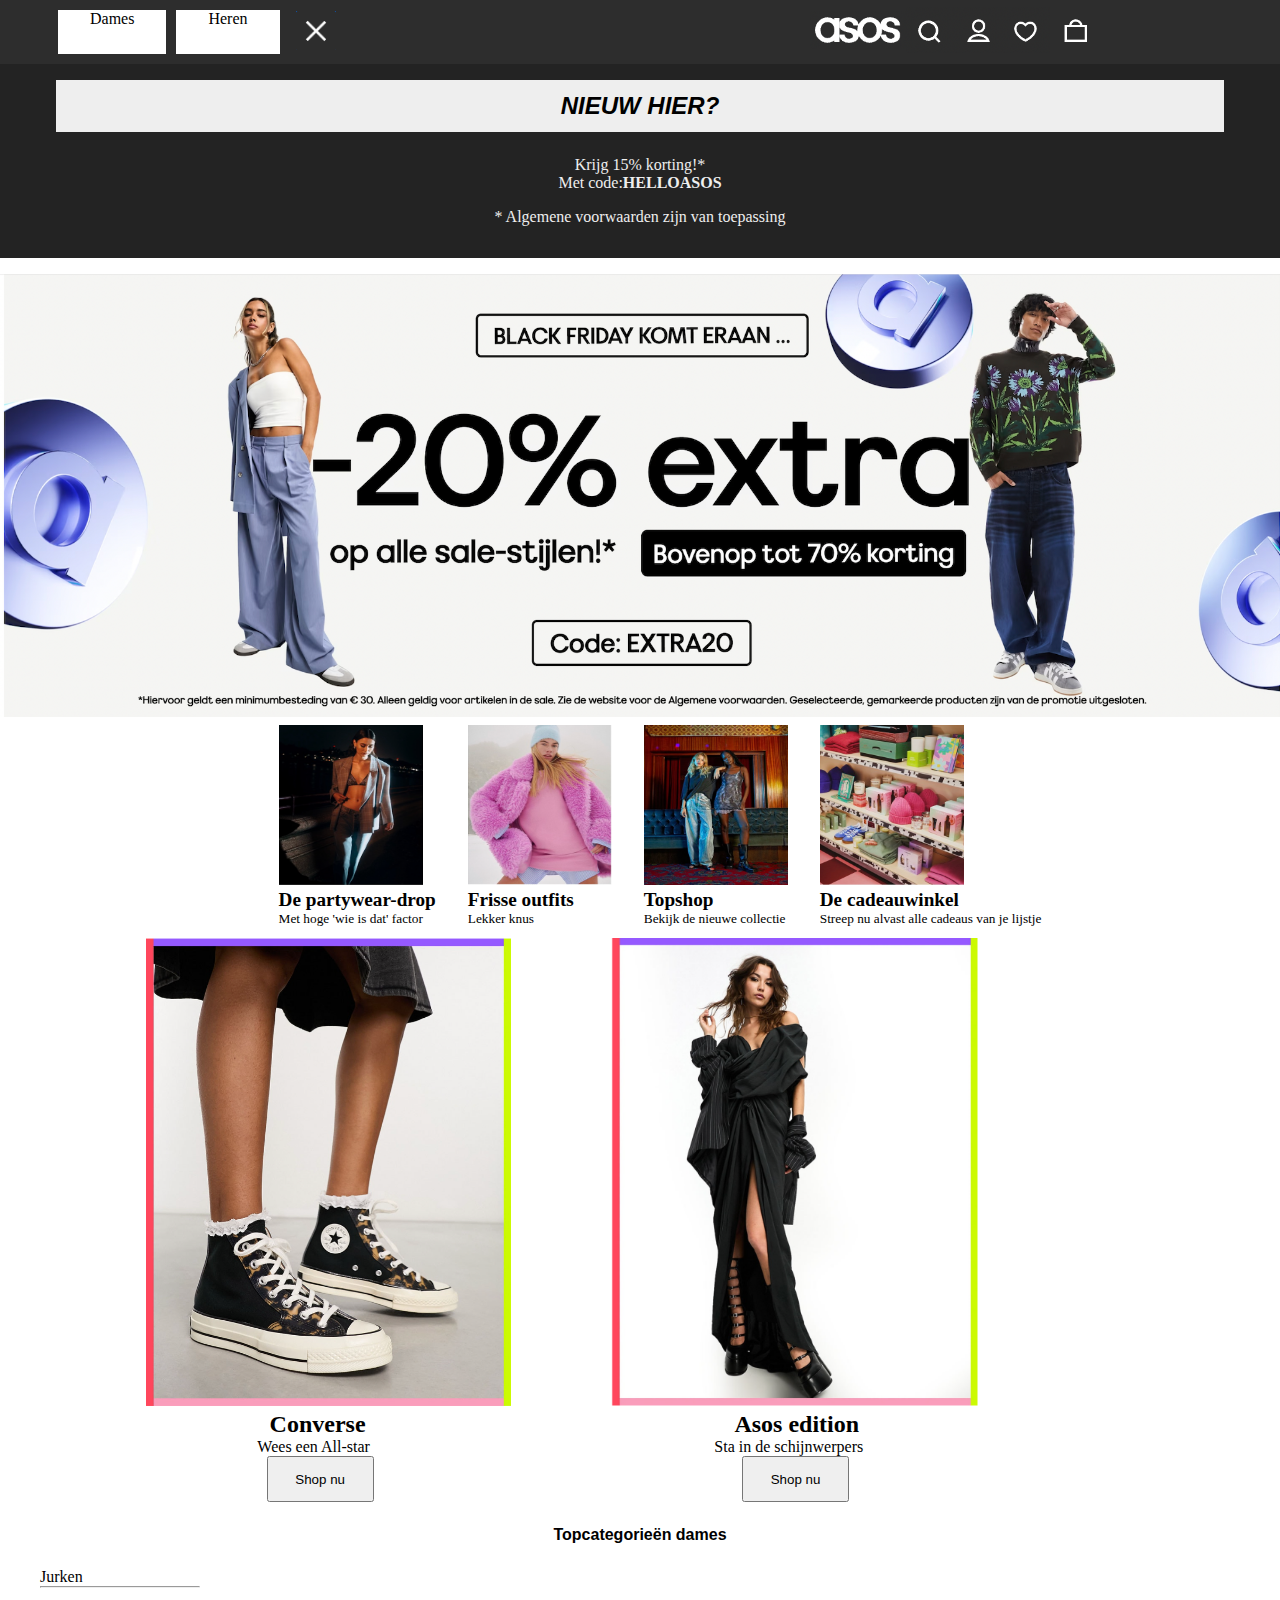
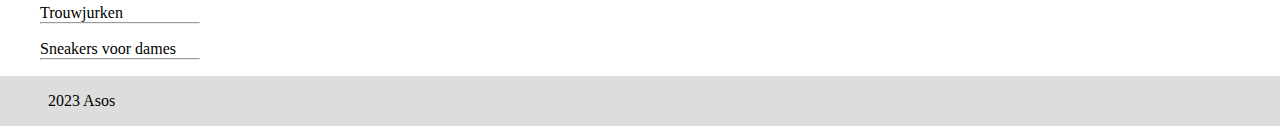
<file: index.html>
<!DOCTYPE html>
<html lang="nl">
	
<head>
	<meta charset="UTF-8">
	<meta name="author" content="jouw naam">
	<meta name="viewport" content="width=device-width, initial-scale=1">
	
	<title>Asos</title>
	
	<link href="styles/style.css" rel="stylesheet">
	<link rel="icon" type="image/svg+xml" href="images/favicon.svg">
	<link href="styles/styleheader.css" rel="stylesheet">
	
</head>

<body>
	<header>
		<nav>

			<button aria-label="klik om menu te openen"><img src="readme-images/menu.jpg" alt="menuopenen"></button>


			<ul>
				<li>
					<ul>
						<li><span>Dames</span>
							<ul>
								<li>Nieuw dames</li>
								<li>Kleding</li>
								<li>Cadeaus</li>
								<li>Schoenen</li>
							</ul>
						</li>
						<li><span>Heren</span>
							<ul>
								<li>Nieuw heren</li>
								<li>Kleding</li>
								<li>Cadeaus</li>
								<li>Schoenen</li>
							</ul>
						</li>
						<li>
							<button aria-hidden="false">
								<img src="readme-images/sluitbutton.jpg" alt="sluit button">
							</button>

						</li>
					</ul>
				</li>
				<li><a href="index.html"><img src="readme-images/logo.jpg" alt="logo asos"></a></li>
				<li><a href="product.html"><img src="readme-images/zoekbalk.jpg" alt="Zoeken"></a></li>
				<li><a href="product.html"><img src="readme-images/profiel.jpg" alt="account"></a></li>
				<li><a href="product.html"><img src="readme-images/favorieten.jpg" alt="favorieten"></a></li>
				<li><a href="product.html"><img src="readme-images/winkelmandje.jpg" alt="winkelmandje"></a></li>

			</ul>

		</nav>

	</header>
	<main>
		<section>
			<h2>NIEUW HIER?</h2>
			<p>Krijg 15% korting!*</p>
			<p>Met code:<b>HELLOASOS</b></p>
			<p>* Algemene voorwaarden zijn van toepassing</p>
		</section>
		<section class="container">
			<img src="readme-images/banner20procent.jpg" alt="-20% extra, op alle sale-stjlen. Bovenop tot 70% korting">
			<img src="readme-images/responsivebanner.jpg" alt="-20% extra, op alle sale-stjlen. Bovenop tot 70% korting">
			<section>
				<h2>Op alle sale-stijlen!* </h2>
				<p>Code: EXTRA20</p>
				<p>*Hiervoor geldt een minimumbesteding van €30. Alleen geldig voor artikelen in de sale. Zie de website voor de Algemene voorwaarde. Geselecteerde, gemarkeerde producten zijn van promotie uitgesloten.</p>
			</section>
		</section>
		<section class="grid">
			<ul>
					<li><a href="#">
						<img src="readme-images/partywear.jpg" alt="pak met top">
						<h3>De partywear-drop</h3>
						<p>Met hoge 'wie is dat' factor</p>
					</a></li>
					<li><a href="#">
						<img src="readme-images/frisseoutfits.jpg" alt="roze jas">
						<h3>Frisse outfits</h3>
						<p>Lekker knus</p>
					</a></li>
					<li><a href="#">
						<img src="readme-images/topshop.jpg" alt="baggy broek en jurk">
						<h3>Topshop</h3>
						<p>Bekijk de nieuwe collectie</p>
					</a></li>
					<li><a href="#"></a>
						<img src="readme-images/cadeauwinkel.jpg" alt="accessoires">
						<h3>De cadeauwinkel</h3>
						<p>Streep nu alvast alle cadeaus van je lijstje</p>
					</li>
			</ul>
		</section>
		<section class="converse">
			<img src="readme-images/converse.jpg" alt="converse">
			<h3>Converse</h3>
			<p>Wees een All-star</p>
			<button>Shop nu</button>
			<img src="readme-images/responsivejurk.png" alt="zwarte jurk">
			<h3>Asos edition</h3>
			<p>Sta in de schijnwerpers</p>
			<button>Shop nu</button>
		</section>
		<section>
			<h2>Topcategorieën dames</h2>
			<ul>
				<li>Jurken</li>
				<hr>
				<li>Trouwjurken</li>
				<hr>
				<li>Sneakers voor dames </li>
				<hr>
			</ul>
		</section>
	</main>
	<footer>
		<p>2023 Asos</p>
	</footer>

	
	<script defer src="scripts/script.js"></script>
</body>
	
</html>
</file>
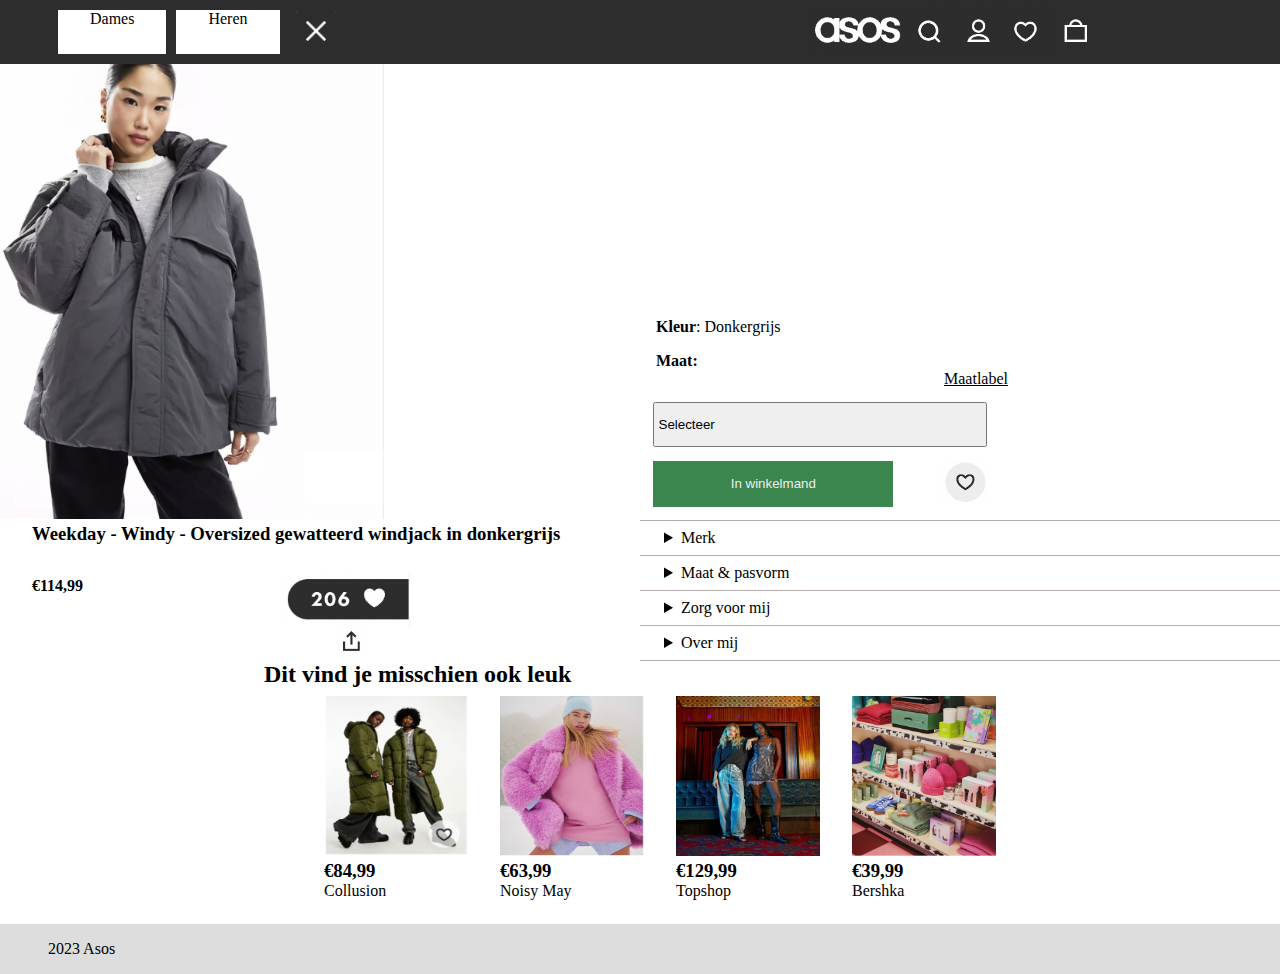
<file: product.html>
<!DOCTYPE html>
<html lang="en">
<head>
    <meta charset="UTF-8">
    <meta http-equiv="X-UA-Compatible" content="IE=edge">
    <meta name="viewport" content="width=device-width, initial-scale=1.0">
    <title>Document</title>

    <link href="styles/styletwee.css" rel="stylesheet">
	<link href="styles/styleheader.css" rel="stylesheet">
	
</head>
<body>
    <header>
		<nav>

			<button aria-label="klik om menu te openen"><img src="readme-images/menu.jpg" alt="menuopenen"></button>


			<ul>
				<li>
					<ul>
						<li><span>Dames</span>
							<ul>
								<li>Nieuw dames</li>
								<li>Kleding</li>
								<li>Cadeaus</li>
								<li>Schoenen</li>
							</ul>
						</li>
						<li><span>Heren</span>
							<ul>
								<li>Nieuw heren</li>
								<li>Kleding</li>
								<li>Cadeaus</li>
								<li>Schoenen</li>
							</ul>
						</li>
						<li>
							<button aria-hidden="false">
								<img src="readme-images/sluitbutton.jpg" alt="sluit button">
							</button>

						</li>
					</ul>
				</li>
				<li><a href="index.html"><img src="readme-images/logo.jpg" alt="logo asos"></a></li>
				<li><a href="product.html"><img src="readme-images/zoekbalk.jpg" alt="Zoeken"></a></li>
				<li><a href="product.html"><img src="readme-images/profiel.jpg" alt="account"></a></li>
				<li><a href="product.html"><img src="readme-images/favorieten.jpg" alt="favorieten"></a></li>
				<li><a href="product.html"><img src="readme-images/winkelmandje.jpg" alt="winkelmandje" id="winkelwagenIcon"></a> 
					<span id="winkelwagenAantal" class="winkelwagen-aantal"></span>
				</li>

			</ul>

		</nav>
	</header>
    <main>
		<div class="dezemocht">
		<section class="eerste">
			<img src="readme-images/product.jpg" alt="foto grijze jas">
			<img src="readme-images/aantallikes.jpg" alt="206 keer bewaard">
			<h3>Weekday - Windy - Oversized gewatteerd windjack in donkergrijs</h3>
			<h4>€114,99</h4>
			<img src="readme-images/upload.jpg" alt="delen icoon">
		</section>

		<section class="tweede">
			<img src="readme-images/korting.jpg" alt="Nieuw hier? krijg 15% korting, met de code: HELLOASOS">
		</section>

		<section class="derde">
			<p><b>Kleur</b>: Donkergrijs</p>
			<p><b>Maat:</b></p>
			<p>Maatlabel</p>
		</section>
		<section class="vierde">
			<button>Selecteer</button>
		</section>
		<section class="vijfde">
			<button id="inWinkelmandButton">In winkelmand</button>
			<img src="readme-images/hart.jpg" alt="bewaren">
		</section>

		<section class="zesde">
			<hr>
			<details>
				<summary>Merk</summary>
				<p>Weekday heeft Scandinavische roots en een streetstyle-uitstraling. Hiermee staat het merk garant voor jouw nonchalante minimalistische look. Het in 2002 opgerichte Zweedse merk laat zich inspireren door kunst en pop- en jeugdcultuur om de meest vernieuwende collecties te creëren. Scroll door de ASOS-collectie van Weekday voor nonchalante basics zoals T-shirts, jurken, jacks en denim. Of misschien gaat jouw voorkeur uit naar zwemkleding, lingerie en accessoires, en ontdek je liever de bikini's, bh's met zachte cups, sieraden en zonnebrillen van het merk.</p>
			</details>
			<hr>
			<details>
				<summary>Maat & pasvorm</summary>
				<p>Lengte model: 175,5cm / 5' 9''</p>
				<p>Model draagt: UK S/ EU S/ US XS</p>
			</details>
			<hr>
			<details>
				<summary>Zorg voor mij</summary>
				<p>Machinewas volgens de voorschriften op het waslabel</p>
			</details>
			<hr>
			<details>
				<summary>Over mij</summary>
				<p>Gladde geweven stof: gewatteerd voor warmte</p>
				<p>Materiaal: 100% polyamide.</p>
			</details> 
			<hr>
		</section>
	</div>
		<section>
			<h2>Dit vind je misschien ook leuk</h2>
		</section>
		<section class="grid">
			<ul>
					<li><a href="#">
						<img src="readme-images/ookleuk.jpg" alt="groenejas">
						<h3>€84,99</h3>
						<p>Collusion</p>
					</a></li>
					<li><a href="#">
						<img src="readme-images/frisseoutfits.jpg" alt="roze jas">
						<h3>€63,99</h3>
						<p>Noisy May</p>
					</a></li>
					<li><a href="#">
						<img src="readme-images/topshop.jpg" alt="baggy broek en jurk">
						<h3>€129,99</h3>
						<p>Topshop</p>
					</a></li>
					<li><a href="#"></a>
						<img src="readme-images/cadeauwinkel.jpg" alt="de cadeauwinkel">
						<h3>€39,99</h3>
						<p>Bershka</p>
					</a></li>
			</ul>
		</section>
    </main>
    <footer>
		<p>2023 Asos</p>
    </footer>
	<script defer src="scripts/script.js"></script>
</body>
</html>
</file>
<file: styles/style.css>
/**************/
/* CSS REMEDY */
/**************/
*, *::after, *::before {
  box-sizing:border-box;  
}






/*********************/
/* CUSTOM PROPERTIES */
/*********************/
:root {
	/* startje */
	--color-text:#111;
	--color-background:#eee;
}

/****************/
/* JOUW STYLING */
/****************/

/* jouw code */
* {
	margin: 0;
}


main > section:nth-child(1) {
	background-color: rgb(35, 35, 35);
	color: #eee;
	padding: 2em;
	
}

main > section:first-of-type > h2 {
	background-color: #eee;
	margin-top: 2em;
}

h2 {
	font-family:Verdana, Geneva, Tahoma, sans-serif; 
	font-style: italic;
	padding: 0.5em;
	margin: 1em;
	color: black;
}

.container section {
	position: absolute;
	top: 70%;
	left: 10%;
}

main > section:first-of-type > p:nth-of-type(3) {
	margin-top: 1em;
}

.container {
	margin-top: 1em;
}

/*grid*/

.grid ul {
	display: grid;
	grid-template-columns: 1fr 1fr;
	grid-gap: 1em;
}

.grid ul img {
	height: 10em;
	width: 9em;
}

.grid ul li {
	list-style: none;
}

.grid ul li a {
    color: black;
    text-decoration: none;
}

h3 {
	font-size: small;
}

.grid p {
	font-size: smaller;
}

.container p:first-of-type {
	position: absolute;
	top: 13em;
	left: 2%;
}

.container p:nth-of-type(2) {
	position: absolute;
	top: 27em;
	font-size: xx-small;
}

main > section:first-of-type {
	text-align: center;
}

h3 {
 font-size: larger;

}

.converse h3 {
	text-align: center;
	font-size: x-large;
}

.converse p {
	text-align: center;
}

.converse button {
	padding: 1em 2em 1em 2em;
	margin-left: 35%;

}

.converse img {
 	width: 23em;
	margin: 0.2em;

}

.container img {
	width: 100%;
}

section:nth-of-type(5) > h2 {
	font-style: normal;
	font-size: medium;
	text-align: center;
}

section:nth-of-type(5) > ul {
	list-style: none;
}

section:nth-of-type(5) > ul > li {
	margin-top: 1em;
}

section:nth-of-type(5) hr {
	width: 10em;
}


/*responsive*/

@media screen and (min-width: 38em) {
    .grid {
        display: flex; 
        justify-content: center; 
        flex-wrap: wrap; /* Laat de items naar de volgende regel gaan als ze niet meer passen */
    }
    .grid ul {
        display: flex; 
        flex-wrap: wrap; /* Laat de afbeeldingen naar de volgende regel gaan als ze niet meer passen */
        justify-content: center; 
        list-style: none;
    }
    .grid ul li {
        margin: 0.5em; 
    }

 }

 /* bron: (Flex-Wrap - CSS: Cascading Style Sheets | MDN, 2023) */



/*plaatje niet laten zien op klein scherm*/
.container img:nth-of-type(2) {
	display: none;
}

@media screen and (min-width: 38em) {
	.container img:first-of-type {
		display: none;
	}

	.container img:nth-of-type(2) {
		display: block;
	}
}

/*tekst weghalen bij een groter scherm*/

@media screen and (min-width: 38em) {
	.container p:first-of-type {
		display: none;
	}

	.container p:nth-of-type(2) {
		display: none;
	}

	.container h2:first-of-type {
		display: none;
	}
}

/*plaatje toevoegen naast converse*/

/*onderdelen niet laten zien op klein scherm*/
.converse img:nth-of-type(2) {
	display: none;
}

.converse h3:nth-of-type(2) {
	display: none;
}

.converse p:nth-of-type(2) {
	display: none;
}

.converse button:nth-of-type(2) {
	display: none;
}

/*onderdelen toevoegen*/ 

@media screen and (min-width: 38em) {
	.converse img:nth-of-type(2) {
		display: block;
	}

	.converse h3:nth-of-type(2) {
		display: block;
	}
	
	.converse p:nth-of-type(2) {
		display: block;
	}

	.converse button:nth-of-type(2) {
		display: block;
	}
}

@media screen and (min-width: 38em) {
	.converse {
		display: grid;
		grid-template-columns: max-content max-content;
		grid-template-rows: max-content max-content max-content max-content;
	}

	.converse img:first-of-type {
		grid-column-start: 1;
        grid-row-start: 1;
		margin-left: 9em;
	}

	.converse h3:first-of-type {
		grid-column-start: 1;
        grid-row-start: 2;
		margin-left: 5em;
	}

	.converse p:first-of-type {
		grid-column-start: 1;
		grid-row-start: 3;
		margin-left: 7em;
	}

	.converse button:first-of-type {
		grid-column-start: 1;
        grid-row-start: 4;
		margin-left: 20em;
		margin-right: auto;
	}

	.converse img:nth-of-type(2) {
		grid-column-start: 2;
        grid-row-start: 1;
		margin-left: 6em;
	}

	.converse h3:nth-of-type(2) {
		grid-column-start: 2;
        grid-row-start: 2;
		margin-left: 4em;
	}

	.converse p:nth-of-type(2) {
		grid-column-start: 2;
		grid-row-start: 3;
		margin-left: 5em;
	}

	.converse button:nth-of-type(2) {
		grid-column-start: 2;
        grid-row-start: 4;
		margin-right: 10em;
		margin-left: auto;
	}
	

}
</file>
<file: styles/styleheader.css>
/*header navigatie*/
  
header {
    position: relative;
    z-index: 5;
}

nav {
    position: fixed;
    width: 100%;
    display: flex;
    justify-content: space-between;
    background-color: rgb(45, 45, 45);
}

nav button {
    background-color: transparent;
    border-width: 0em;
    border-color: transparent;

}

nav > ul {
    text-decoration: none;
    list-style: none;
    display: flex;
    margin: 0; 
    padding: 0;
    align-items: center;
}

nav img {
    width: 3em;
    height: auto;
}

nav li:nth-child(2) img {
    width: 6em;
    height: auto;
}

nav > ul > li:last-child {
  position: relative;
}

/*dames / heren menu*/

nav > ul > li > ul  {
  background-color: lime;
  display: none;
}

@media screen and (max-width:38em) {
  nav > ul > li > ul {
      background-color: rgb(255, 255, 255); 
      position: fixed;
      width: 100%;
      height: 100vh;
      padding: 5em;
      inset: 0;
      display: block;
      translate: -100% 0;
      transition: translate 250ms ease-in-out;
      z-index: 50;
  }
  body.menuIsOpen nav > ul > li > ul {
      display: flex;
      translate: 0 0;
  }
}

@media screen and (min-width:38em) {
  nav > ul > li > ul  {
      background-color: aqua;
      display: block;
  }
}

nav ul > li > ul > li > ul {
  display: none;
}

ul > li > ul > li:first-child {
  display: block;
}

ul > li > ul > li:hover > ul {
  display: block;
}

ul > li > ul> li > ul {
  list-style: none;
  margin: 1em;
  padding: 1em;
}

ul > li > ul > li {
  list-style: none;
}

nav span {
  padding: 2em;
}

nav > ul > li:first-child > ul > li:nth-child(1), nav > ul > li:first-child > ul > li:nth-child(2) {
  background-color: white;
  padding: 0em;
}

/* einde dames/heren menu*/

/* responsive menu */ 

@media screen and (min-width: 38em) {
  nav > ul > li {
    position: relative;
  }

  nav > ul > li:first-of-type {
    margin-left: 3em;
  }
  
  nav li:nth-child(2) img {
    margin-left: 28em;
  }
  
  nav > ul > li > ul {
    left: 0; /* Lijn het menu uit met de linkerkant */
    display: flex; 
    background-color: transparent; /* Kleur aanpassen voor betere zichtbaarheid */
    padding: 10px; 
    z-index: 10; 
    list-style: none; 
    background-color: rgb(45, 45, 45);
  }

  nav > ul > li > ul > li {
    display: inline-block; /* Laat de items naast elkaar staan */
    margin-right: 10px; 
  }
}

/*burger menu weg */ 
@media screen and (min-width: 38em) {
  nav > button {
    display: none;
  }
}


/* responsive */


/*footer*/

footer {
  background-color: rgb(221, 221, 221);
  padding-top: 1em;
  padding-bottom: 1em;
  margin-top: 1em;

}

footer p {
  margin-left: 3em;
}
</file>
<file: styles/styletwee.css>
/**************/
/* CSS REMEDY */
/**************/
*, *::after, *::before {
    box-sizing:border-box;  
  }
  
  
  /*********************/
  /* CUSTOM PROPERTIES */
  /*********************/
  :root {
      /* startje */
      --color-text:#111;
      --color-background:#eee;
  }
  
  /****************/
  /* JOUW STYLING */
  /****************/
  
  /* jouw code */
  * {
      margin: 0;
  }
  

/* eerste section  */

div > section:first-of-type img {
	width: 24em;
	background-color: #eee !important;
    margin-top: 2em;

}

.aantalbewaard{
	width: 50%;
}

section:nth-of-type(1) {
	background-color: #ffffff !important;

}


section:nth-of-type(1) img:nth-of-type(2) {
	width: 25%;
    position: absolute;
	top: 60%;
	left: 75%;
}


section:nth-of-type(1) h3 {
	color: black;
    font-family: 'Franklin Gothic Medium';
    margin-left: 5%;
}

section:nth-of-type(1) h4 {
	color: black;
    font-family: 'Franklin Gothic Medium';
    margin-top: 5%;
    margin-left: 5%;

}

section:nth-of-type(1) img:nth-of-type(3) {
    width: 2em;
    margin-left: 21em;
}

.flex {
    display: flex;
}

/* banner */

section:nth-of-type(2) img { 
    width: 24em;
}

/* derde section */

section:nth-of-type(3) p {
    margin-left: 1em;
}

section:nth-of-type(3) p:nth-of-type(3) {
    margin-left: 19em;
    text-decoration: underline;
}

.derde p:nth-of-type(2){
    margin-top: 1em;
}

/* vierde section */

section:nth-of-type(4) button:nth-of-type(1) {
    width: 25em;
    padding: 1em 20em 1em 0em;
    margin: 1em;
}

section:nth-of-type(5) button:nth-of-type(1) {
    width: 18em;
    padding: 1em 1em 1em 1em ;
    margin-left: 1em;
    margin-top: 0em;
    margin-bottom: 1em;
    background-color: rgb(59, 134, 79);
    border: transparent;
    color: #eee;
}

/* vijfde section*/

section:nth-of-type(5) {
    display: flex;
}


section:nth-of-type(5) img:nth-of-type(1) {
    width: 3em;
    margin-left: 3em;
    margin-bottom: 1em;

}

/*details zesde section */

details {
    margin-left: 1em;
    padding: 0.5em;
}

hr {
    border: none;
    border-top: 1px solid rgb(182, 171, 171); 
}

/*grid*/

h2 {
    margin-left: 1.5em;
}

.grid ul {
	display: grid;
	grid-template-columns: 1fr 1fr;
	grid-gap: 1em;
}

.grid ul img {
	height: 10em;
	width: 9em;
}

.grid ul li {
	list-style: none;
}

.grid ul li a {
    color: black;
    text-decoration: none;
}

/*animatie*/

nav > ul > li > span {
    position: absolute;
    top: 8%; 
    right: 11%; 
    background-color: red;
    color: white;
    width: 20px;
    height: 20px;
    border-radius: 50%;
    text-align: center;
    line-height: 20px;
    font-size: 12px;
    display: none;
    padding: 0;
}

/* responsive grid */

@media screen and (min-width: 38em) {
    div.dezemocht {
        display: grid;
        grid-template-columns: 1fr 1fr;
        grid-template-rows: 1fr max-content max-content max-content max-content;

    }

    .eerste {
        grid-column-start: 1;
        grid-row-start: 1;
        grid-row-end: -1;
    }
    section:nth-of-type(1) img:nth-of-type(2) {
        width: 10%;
        position: absolute;
        top: 60%;
        left: 22%;
    }
    .tweede {
        display: none;
    }
    
    .derde {
        grid-column-start: 2;
        grid-row-start: 2;
    }

    .vierde {
        grid-column-start: 2;
        grid-row-start: 3;
    }

    .vijfde {
        grid-column-start: 2;
        grid-row-start: 4;
    }

    .zesde {
        grid-column-start: 2;
        grid-row-start: 5;
    }
}

 
 @media screen and (min-width: 38em) {
    h2 {
        margin-left: 11em;
    }
    .grid {
        display: flex; 
        justify-content: center; 
        flex-wrap: wrap; 
    }
    .grid ul {
        display: flex; 
        flex-wrap: wrap; 
        justify-content: center; 
        list-style: none;
    }
    .grid ul li {
        margin: 0.5em; 
    }
}
</file>
